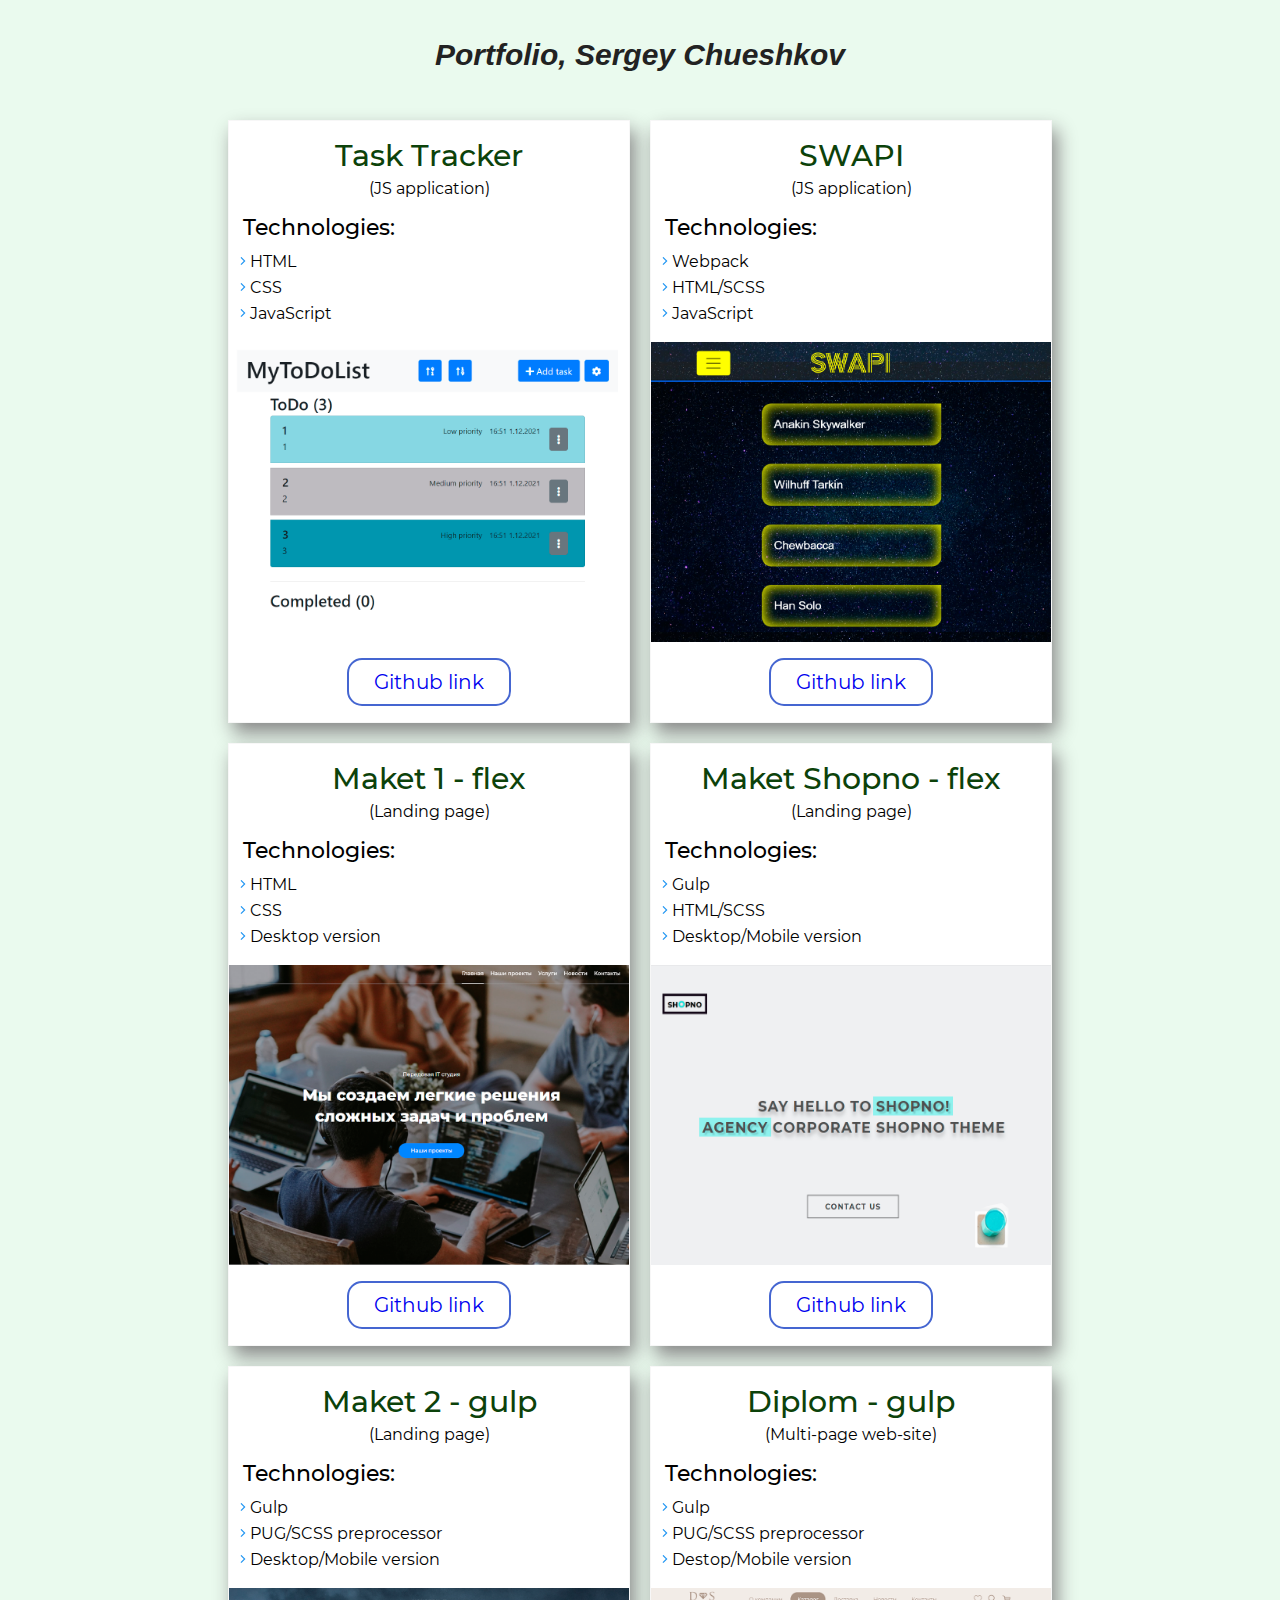
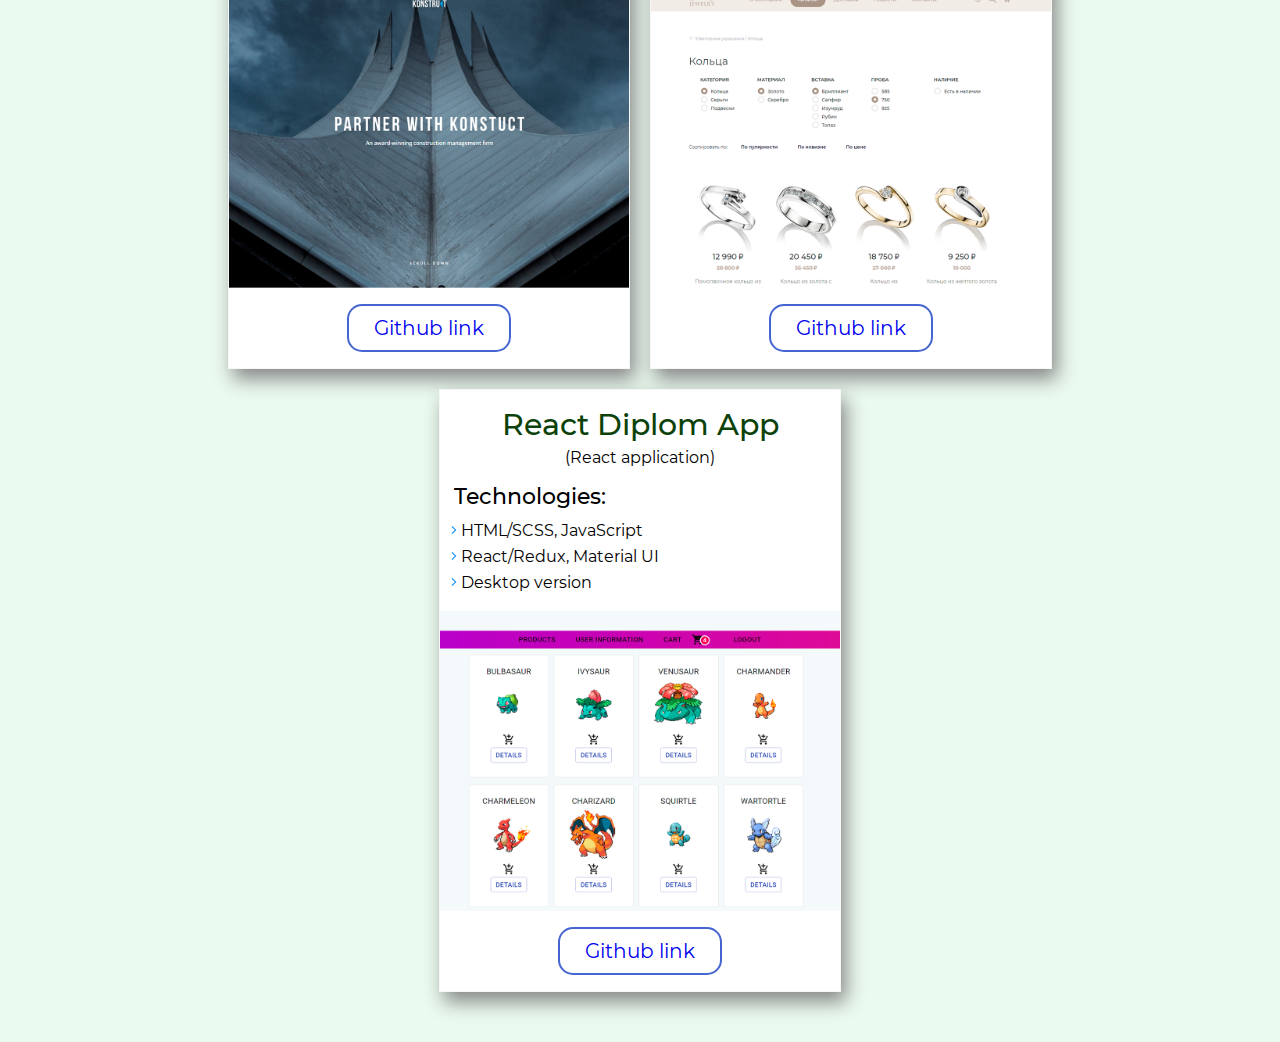
<file: index.html>
<!DOCTYPE html>
<html lang="en">
  <head>
    <meta charset="UTF-8" />
    <meta http-equiv="X-UA-Compatible" content="IE=edge" />
    <meta name="viewport" content="width=device-width, initial-scale=1.0" />
    <title>Portfolio</title>
    <link rel="stylesheet" href="./assets/css/stylesheet.css" />
    <link rel="stylesheet" href="./assets/css/reset.css" />
    <link rel="stylesheet" href="./assets/css/style.css" />
  </head>
  <body>
    <div class="wrapper">
      <div class="container">
        <h1 class="title">Portfolio, Sergey Chueshkov</h1>
        <div class="content">
          <div class="content__item">
            <a
              class="content__link"
              href="https://sergei2125.github.io/Task_Tracker/"
            >
              <h2 class="content__title">Task Tracker</h2>
              <h3 class="content__info">(JS application)</h3>
              <h3 class="list-title">Technologies:</h3>
              <ul class="content__list">
                <li class="content__list-item">HTML</li>
                <li class="content__list-item">CSS</li>
                <li class="content__list-item">JavaScript</li>
              </ul>
              <div>
                <img
                  class="content__img"
                  src="./assets/images/Task_Tracker.png"
                  alt="maket_1"
                />
              </div>
            </a>
            <div class="githubBox">
              <a
                href="https://github.com/Sergei2125/Task_Tracker"
                class="githubLink"
                >Github link</a
              >
            </div>
          </div>
          <div class="content__item">
            <a
              class="content__link"
              href="https://sergei2125.github.io/SWAPI/dist"
            >
              <h2 class="content__title">SWAPI<h2>
              <h3 class="content__info">(JS application)</h3>
              <h3 class="list-title">Technologies:</h3>
              <ul class="content__list">
                <li class="content__list-item">Webpack</li>
                <li class="content__list-item">HTML/SCSS</li>
                <li class="content__list-item">JavaScript</li>
              </ul>
              <div>
                <img
                  class="content__img"
                  src="./assets/images/swapi.png"
                  alt="maket_1"
                />
              </div>
            </a>
            <div class="githubBox">
              <a href="https://github.com/Sergei2125/SWAPI" class="githubLink"
                >Github link</a
              >
            </div>
          </div>
          <div class="content__item">
            <a class="content__link" href="https://sergei2125.github.io/Chueshkov_Maket1-flex/">
              <h2 class="content__title">Maket 1 - flex</h2>
              <h3 class="content__info">(Landing page)</h3>
              <h3 class="list-title">Technologies:</h3>
              <ul class="content__list">
                <li class="content__list-item">HTML</li>
                <li class="content__list-item">CSS</li>
                <li class="content__list-item">Desktop version</li>
              </ul>
              <div>
                <img
                  class="content__img"
                  src="./assets/images/maket_1.png"
                  alt="maket_1"
                />
              </div>
            </a>
            <div class="githubBox">
              <a
                href="https://github.com/Sergei2125/Chueshkov_Maket1-flex"
                class="githubLink"
                >Github link</a
              >
            </div>
          </div>
          <div class="content__item">
            <a
              class="content__link"
              href="https://sergei2125.github.io/The_Death_Valey/src"
            >
              <h2 class="content__title">Maket Shopno - flex</h2>
              <h3 class="content__info">(Landing page)</h3>
              <h3 class="list-title">Technologies:</h3>
              <ul class="content__list">
                <li class="content__list-item">Gulp</li>
                <li class="content__list-item">HTML/SCSS</li>
                <li class="content__list-item">Desktop/Mobile version</li>
              </ul>
              <div>
                <img
                  class="content__img"
                  src="./assets/images/snopho.png"
                  alt="shopno"
                />
              </div>
            </a>
            <div class="githubBox">
              <a
                href="https://github.com/Sergei2125/The_Death_Valey"
                class="githubLink"
                >Github link</a
              >
            </div>
          </div>
          <div class="content__item">
            <a class="content__link" href="https://sergei2125.github.io/Chueshkov_Maket2-gulp/dist/">
              <h2 class="content__title">Maket 2 - gulp</h2>
              <h3 class="content__info">(Landing page)</h3>
              <h3 class="list-title">Technologies:</h3>
              <ul class="content__list">
                <li class="content__list-item">Gulp</li>
                <li class="content__list-item">PUG/SCSS preprocessor</li>
                <li class="content__list-item">Desktop/Mobile version</li>
              </ul>
              <div>
                <img
                  class="content__img"
                  src="./assets/images/maket_2.png"
                  alt="maket_3"
                />
              </div>
            </a>
            <div class="githubBox">
              <a
                href="https://github.com/Sergei2125/Chueshkov_Maket2-gulp"
                class="githubLink"
                >Github link</a
              >
            </div>
          </div>
          <div class="content__item">
            <a class="content__link" href="https://sergei2125.github.io/Chueshkov_Diplom-gulp/dist/">
              <h2 class="content__title">Diplom - gulp</h2>
              <h3 class="content__info">(Multi-page web-site)</h3>
              <h3 class="list-title">Technologies:</h3>
              <ul class="content__list">
                <li class="content__list-item">Gulp</li>
                <li class="content__list-item">PUG/SCSS preprocessor</li>
                <li class="content__list-item">Destop/Mobile version</li>
              </ul>
              <div>
                <img
                  class="content__img"
                  src="./assets/images/maket_3.png"
                  alt="Diplom - gulp"
                />
              </div>
            </a>
            <div class="githubBox">
              <a
                href="https://github.com/Sergei2125/Chueshkov_Diplom-gulp"
                class="githubLink"
                >Github link</a
              >
            </div>
          </div>
          <div class="content__item">
            <a
              class="content__link"
              href="https://polite-loon-37258.herokuapp.com/"
            >
              <h2 class="content__title">React Diplom App</h2>
              <h3 class="content__info">(React application)</h3>
              <h3 class="list-title">Technologies:</h3>
              <ul class="content__list">
                <li class="content__list-item">HTML/SCSS, JavaScript</li>
                <li class="content__list-item">React/Redux, Material UI</li>
                <li class="content__list-item">Desktop version</li>
              </ul>
              <div>
                <img
                  class="content__img"
                  src="./assets/images/maket_4.png"
                  alt="maket_3"
                />
              </div>
            </a>
            <div class="githubBox">
              <a
                href="https://github.com/Sergei2125/Chueshkov_React_Diplom"
                class="githubLink"
                >Github link</a
              >
            </div>
          </div>
        </div>
      </div>
    </div>
  </body>
</html>
</file>
